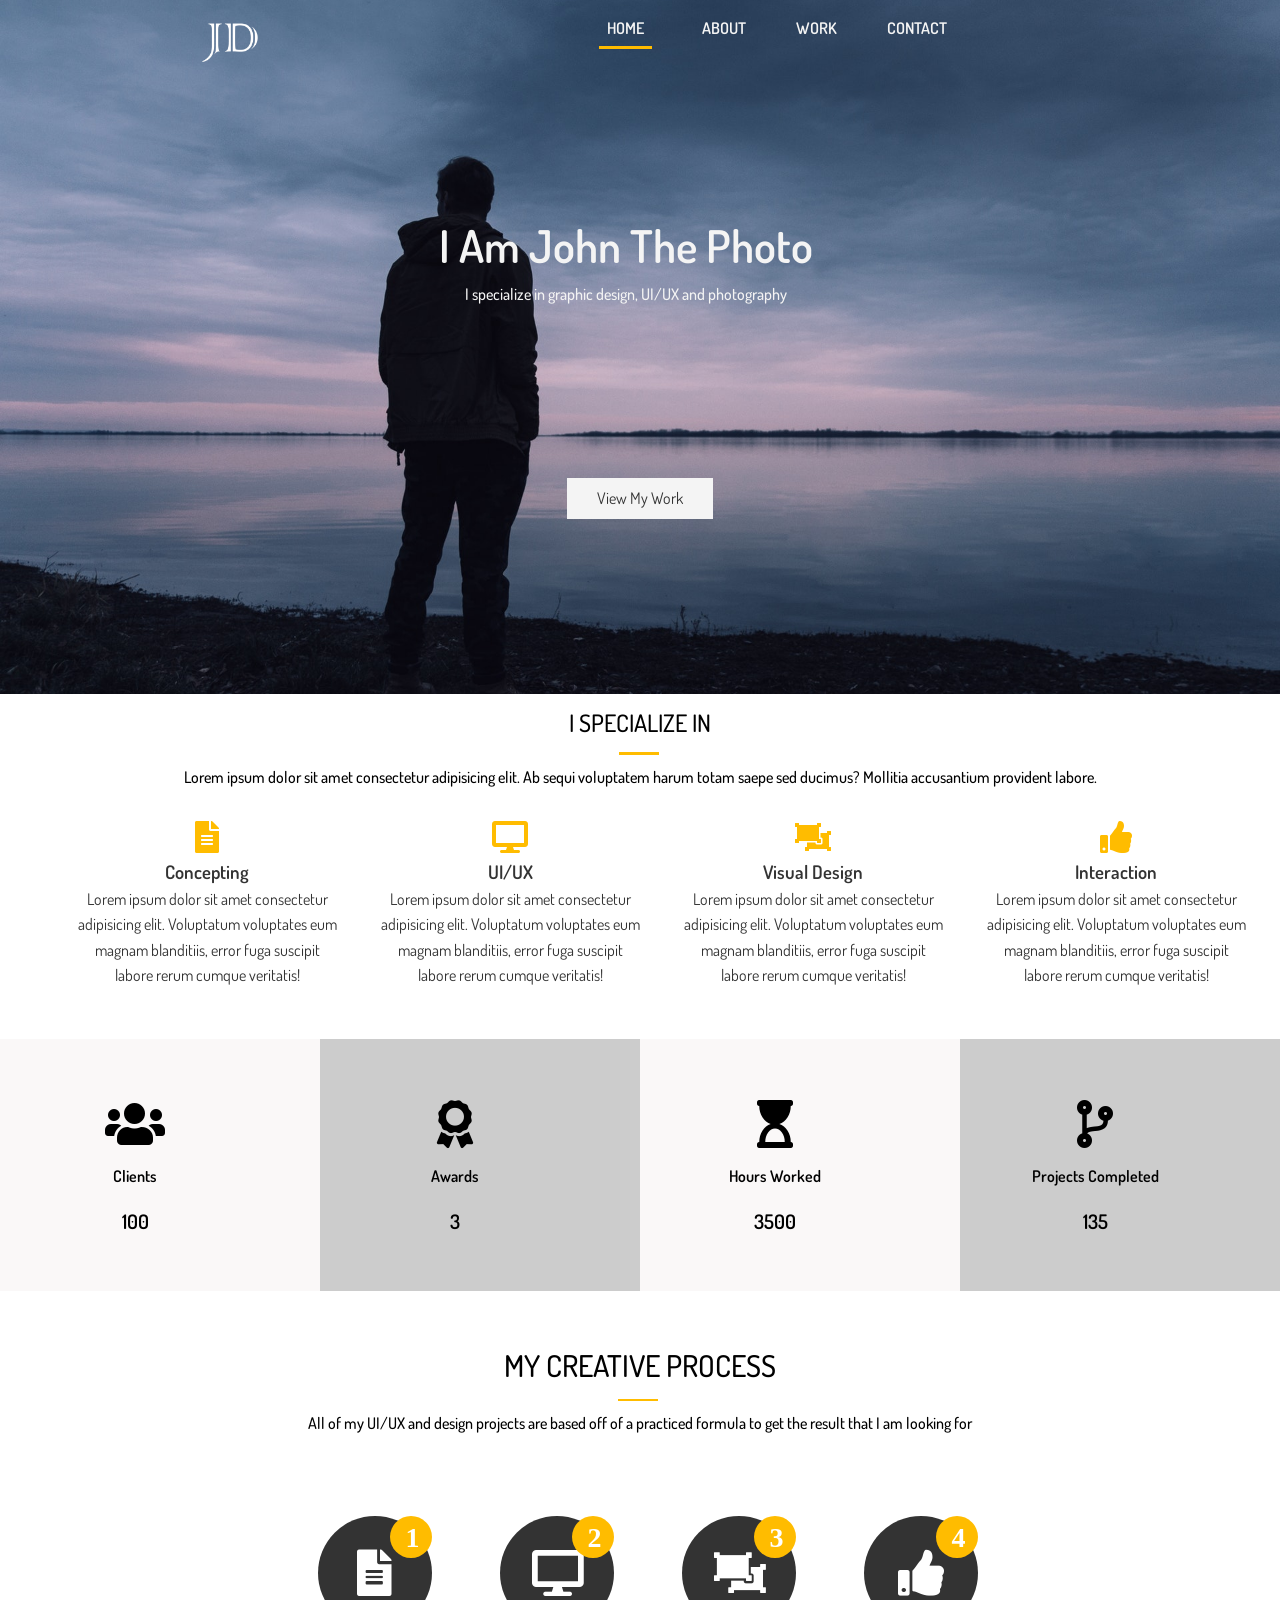
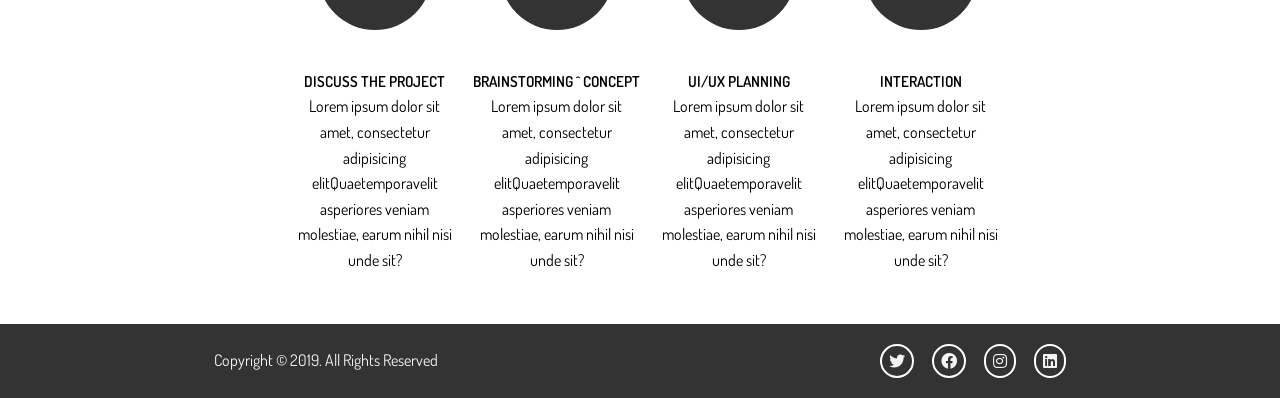
<file: index.html>
<!DOCTYPE html>
<html lang="en">
  <head>
    <meta charset="UTF-8" />
    <meta name="viewport" content="width=device-width, initial-scale=1.0" />
    <link
      rel="stylesheet"
      href="https://use.fontawesome.com/releases/v5.7.2/css/all.css"
      integrity="sha384-fnmOCqbTlWIlj8LyTjo7mOUStjsKC4pOpQbqyi7RrhN7udi9RwhKkMHpvLbHG9Sr"
      crossorigin="anonymous"
    />

    <link rel="preconnect" href="https://fonts.googleapis.com" />
    <link rel="preconnect" href="https://fonts.gstatic.com" crossorigin />
    <link
      href="https://fonts.googleapis.com/css2?family=Dosis:wght@200..800&display=swap"
      rel="stylesheet"
    />

    <link rel="stylesheet" href="./index.css" />
    <title>John Doe | UI/UX Designer & Photographer</title>
 
  </head>
  <body>
    <!-- Header -->
    <header id="header-home">
      <div class="container">
        <nav class="main-nav">
          <img src="./img/logo.png" alt="My Portfolio" id="logo" />
          <ul>
            <li><a href="./index.html" class="current">HOME</a></li>
            <li><a href="./about.html" class="about">ABOUT</a></li>
            <li><a href="./work.html">WORK</a></li>
            <li class="cut" ><a href="./contact.html">CONTACT</a></li>
          </ul>
        </nav>
        <div class="header-content">
          <h1>
            I Am John The
            <span
              class="txt-type"
              data-wait="3000"
              data-words='["Photographer", "Designer", "UI/UX Dev"]'
            ></span>
          </h1>
          <p class="lead">
            I specialize in graphic design, UI/UX and photography
          </p>
        </div>
      </div>
      <div class="btn">
        <a href="./work.html" class="btn-light">View My Work</a>
      </div>
    </header>
    <!-- Section A: Specilize -->
    <section class="text-center py-2" id="home-a">
      <div class="container">
        <div class="btn-two">
          <h1 class="section-titel">I SPECIALIZE IN</h1>
        <div class="bottom-line"></div>
        </div>
        <p class="lead">
          Lorem ipsum dolor sit amet consectetur adipisicing elit. Ab sequi
          voluptatem harum totam saepe sed ducimus? Mollitia accusantium
          provident labore.
        </p>
        <div class="specials">
          <div>
            <i class="fas fa-file-alt fa-2x"></i>
            <h3>Concepting</h3>
            <p>
              Lorem ipsum dolor sit amet consectetur adipisicing elit.
              Voluptatum voluptates eum magnam blanditiis, error fuga suscipit
              labore rerum cumque veritatis!
            </p>
          </div>
          <div>
            <i class="fas fa-desktop fa-2x"></i>
            <h3>UI/UX</h3>
            <p>
              Lorem ipsum dolor sit amet consectetur adipisicing elit.
              Voluptatum voluptates eum magnam blanditiis, error fuga suscipit
              labore rerum cumque veritatis!
            </p>
          </div>
          <div>
            <i class="fas fa-object-ungroup fa-2x"></i>
            <h3>Visual Design</h3>
            <p>
              Lorem ipsum dolor sit amet consectetur adipisicing elit.
              Voluptatum voluptates eum magnam blanditiis, error fuga suscipit
              labore rerum cumque veritatis!
            </p>
          </div>

          <div>
            <i class="fas fa-thumbs-up fa-2x"></i>
            <h3>Interaction</h3>
            <p>
              Lorem ipsum dolor sit amet consectetur adipisicing elit.
              Voluptatum voluptates eum magnam blanditiis, error fuga suscipit
              labore rerum cumque veritatis!
            </p>
          </div>
        </div>
      </div>
    </section>
    <!-- Section B: Stats -->
    <section id="home-b" class="text-center py-2">
      <div class="stats">
        <div class="light">
          <ul>
            <li><i class="fas fa-users fa-3x"></i></li>
            <li class="stats-title one">Clients</li>
            <li class="stats-number nan">100</li>
          </ul>
        </div>
        <div class="dark">
          <ul>
            <li><i class="fas fa-award fa-3x"></i></li>
            <li class="stats-title two">Awards</li>
            <li class="stats-number nab">3</li>
          </ul>
        </div>
        <div class="light">
          <ul>
            <li><i class="fas fa-hourglass-start fa-3x"></i></li>
            <li class="stats-title3 three">Hours Worked</li>
            <li class="stats-number">3500</li>
          </ul>
        </div>
        <div class="dark">
          <ul>
            <li><i class="fas fa-code-branch fa-3x"></i></li>
            <li class="stats-title3 four">Projects Completed</li>
            <li class="stats-number">135</li>
          </ul>
        </div>
      </div>
    </section>

    <!-- Section C:  Process -->

    <section id="home-c" class="text-center py-2">
      <div class="container-two">
        <div class="title">
          <div class="btn-three">
            <h1 class="section-title">My Creative Process</h1>
          <div class="bottom-line-two"></div>
          </div>
          <p class="lead">
            All of my UI/UX and design projects are based off of a practiced
            formula to get the result that I am looking for
          </p>
        </div>
        <div class="procces">
          <div>
            <i class="fas fa-file-alt fa-4x process-icon my-2">
              <div class="process-step">1</div>
            </i>
            <h3>Discuss The Project</h3>
            <p>
              Lorem ipsum dolor sit amet, consectetur adipisicing
              elitQuaetemporavelit asperiores veniam molestiae, earum nihil nisi
              unde sit?
            </p>
          </div>

          <div>
            <i class="fas fa-desktop fa-4x process-icon my-2">
              <div class="process-step">2</div>
            </i>
            <h3>Brainstorming ^ Concept</h3>
            <p>
              Lorem ipsum dolor sit amet, consectetur adipisicing
              elitQuaetemporavelit asperiores veniam molestiae, earum nihil nisi
              unde sit?
            </p>
          </div>

          <div>
            <i class="fas fa-object-ungroup fa-4x process-icon my-2">
              <div class="process-step">3</div>
            </i>
            <h3>UI/UX Planning</h3>
            <p>
              Lorem ipsum dolor sit amet, consectetur adipisicing
              elitQuaetemporavelit asperiores veniam molestiae, earum nihil nisi
              unde sit?
            </p>
          </div>
          <div>
            <i class="fas fa-thumbs-up fa-4x process-icon my-2">
              <div class="process-step">4</div>
            </i>
            <h3>Interaction</h3>
            <p>
              Lorem ipsum dolor sit amet, consectetur adipisicing
              elitQuaetemporavelit asperiores veniam molestiae, earum nihil nisi
              unde sit?
            </p>
          </div>
        </div>
      </div>
    </section>
    <!-- footer -->
    <footer id="main-footer">
      <div class="footer-content">
        <p>Copyright © 2019. All Rights Reserved</p>
        <div class="social">
          <i class="fab fa-twitter"></i>
          <i class="fab fa-facebook"></i>
          <i class="fab fa-instagram"></i>
          <i class="fab fa-linkedin"></i>
        </div>
      </div>
    </footer>
    <!-- Type Effect Tutorial: https://www.youtube.com/watch?v=POX3dT-pB4E -->
    <script src="./typewriter.js"></script>
  </body>
</html>
</file>
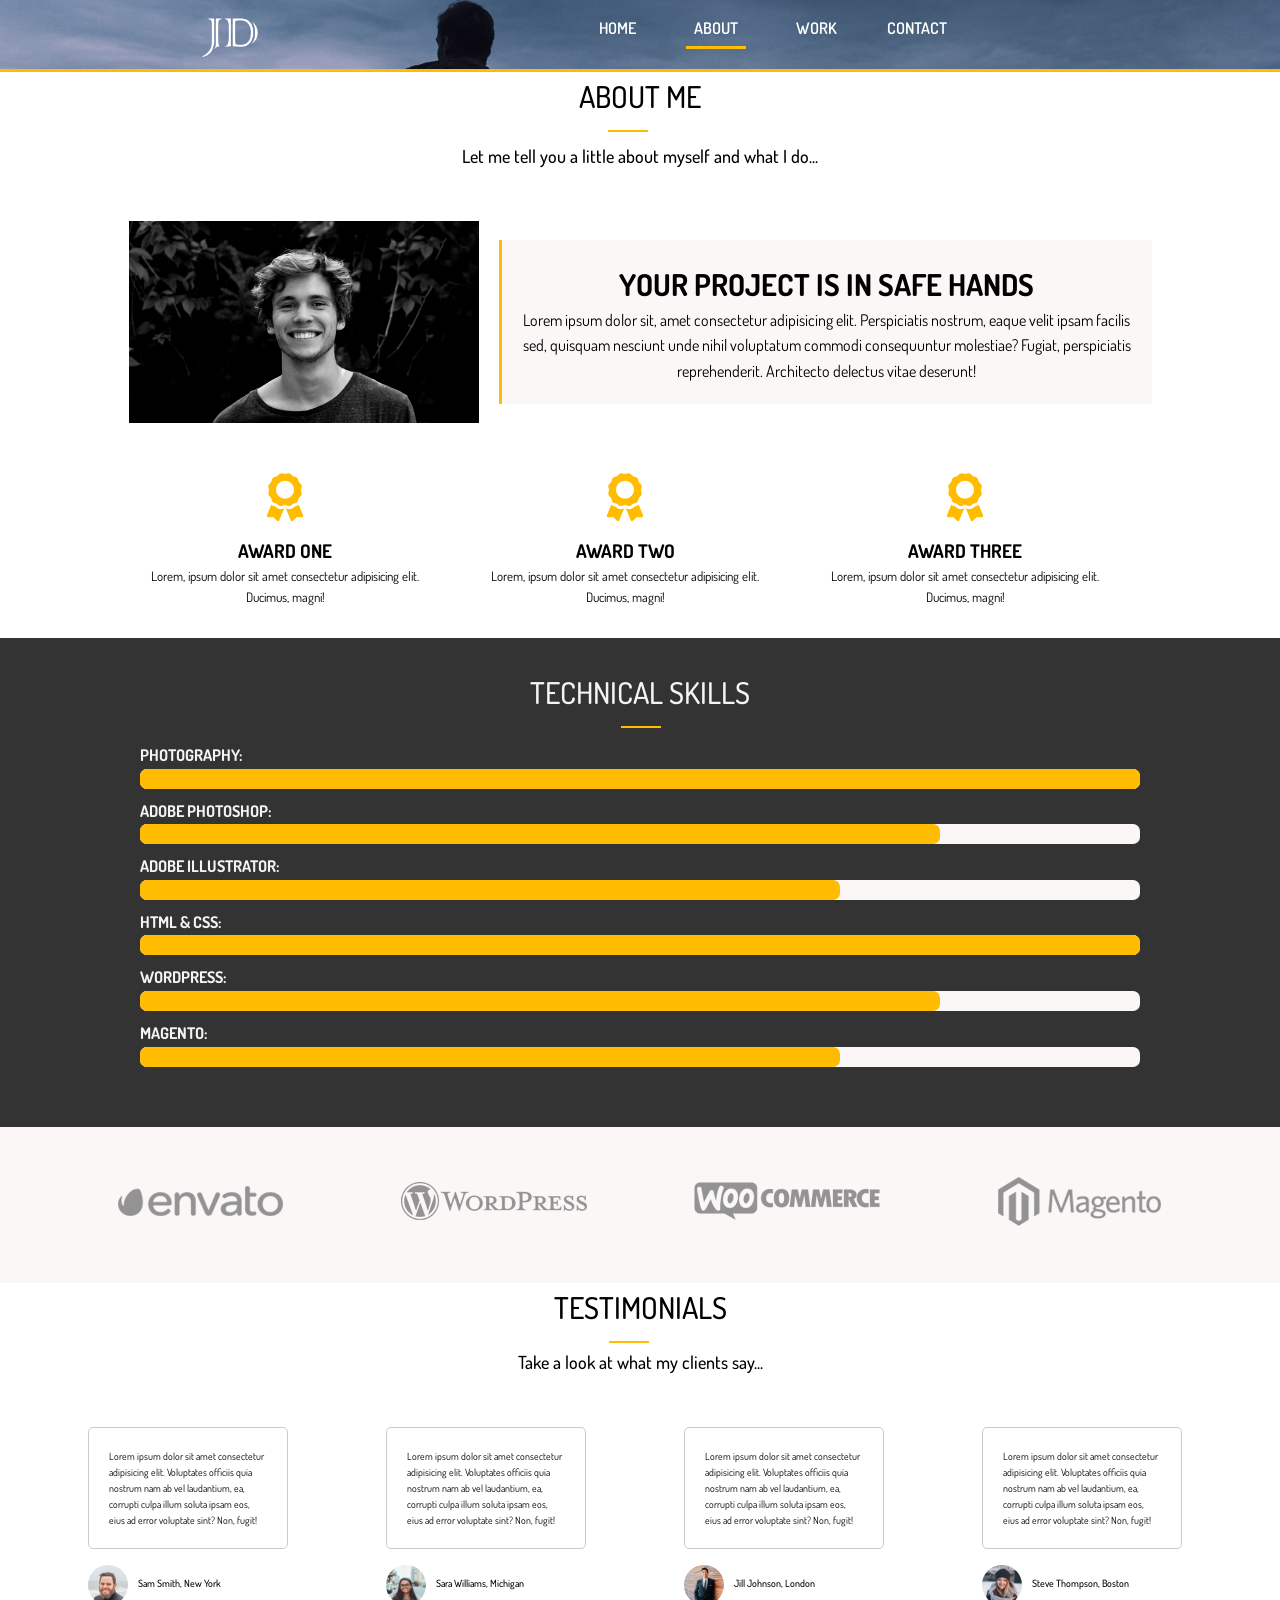
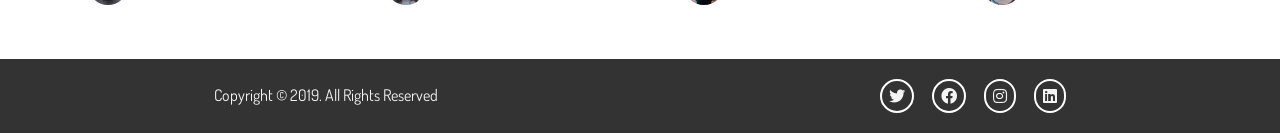
<file: about.html>
<!DOCTYPE html>
<html lang="en">
<head>
    <meta charset="UTF-8">
    <meta name="viewport" content="width=device-width, initial-scale=1.0">
     <link
      rel="stylesheet"
      href="https://use.fontawesome.com/releases/v5.7.2/css/all.css"
      integrity="sha384-fnmOCqbTlWIlj8LyTjo7mOUStjsKC4pOpQbqyi7RrhN7udi9RwhKkMHpvLbHG9Sr"
      crossorigin="anonymous"
    />
    <link
      href="https://fonts.googleapis.com/css?family=Dosis"
      rel="stylesheet"
    />
    <link rel="stylesheet" href="./about.css" />
    <title>About Me | UI/UX Designer & Photographer</title>
  </head>
  <body>
    <!-- Header -->
     <!-- Header -->
    <header id="header-home" class="header-homey">
      <div class="container">
        <nav class="main-nav">
          <img src="./img/logo.png" alt="My Portfolio" id="logo" />
          <ul>
            <li><a href="./index.html" >HOME</a></li>
            <li><a href="./about.html" class="current">ABOUT</a></li>
            <li><a href="./work.html">WORK</a></li>
            <li  class="cut" ><a href="./contact.html">CONTACT</a></li>
            
          </ul>
        </nav>
      </div>
    </header>

    <!-- Section A: Info -->
    <section id="about-a" class="text-center py-3">
      <div class="container">
        <div class="content">
            <h2 class="section-title">About Me</h2>
        <div class="bottom-line-three"></div>
        <p class="lead">
          Let me tell you a little about myself and what I do...
        </p>
        </div>
        <div class="about-info">
          <div class="about-my">
            <img src="img/about.jpg" alt="" class="bio-image" />
          <div class="bio bg-light">
            <h4>Your Project Is In Safe Hands</h4>
            <p>
              Lorem ipsum dolor sit, amet consectetur adipisicing elit.
              Perspiciatis nostrum, eaque velit ipsam facilis sed, quisquam
              nesciunt unde nihil voluptatum commodi consequuntur molestiae?
              Fugiat, perspiciatis reprehenderit. Architecto delectus vitae
              deserunt!
            </p>
          </div>
          </div>
          <div class="icons">
            <div class="award-1">
            <i class="fas fa-award fa-3x"></i>
            <h3>Award One</h3>
            <p>
              Lorem, ipsum dolor sit amet consectetur adipisicing elit. Ducimus,
              magni!
            </p>
          </div>
          <div class="award-2">
            <i class="fas fa-award fa-3x"></i>
            <h3>Award Two</h3>
            <p>
              Lorem, ipsum dolor sit amet consectetur adipisicing elit. Ducimus,
              magni!
            </p>
          </div>
          <div class="award-3">
            <i class="fas fa-award fa-3x"></i>
            <h3>Award Three</h3>
            <p>
              Lorem, ipsum dolor sit amet consectetur adipisicing elit. Ducimus,
              magni!
            </p>
          </div>
          </div>
        </div>
      </div>
    </section>

    <!-- Section B: Progress Bars -->
    <section id="about-b" class="bg-dark py-3">
      <div class="container">
        <div class="content-two">
            <h2 class="section-title">Technical Skills</h2>
        <div class="bottom-line-four"></div>
        </div>
        <div class="progress-list">
            <h4>Photography:</h4>
        <div class="progress">
          <div class="let-one" style="width:100%"></div>
        </div>
        <h4>Adobe Photoshop:</h4>
        <div class="progress">
          <div class="let" style="width:80%"></div>
        </div>
        <h4>Adobe Illustrator:</h4>
        <div class="progress">
          <div class="let" style="width:70%"></div>
        </div>
        <h4>HTML & CSS:</h4>
        <div class="progress">
          <div  class="let-one" style="width:100%"></div>
        </div>
        <h4>Wordpress:</h4>
        <div class="progress">
          <div class="let" style="width:80%"></div>
        </div>
        <h4>Magento:</h4>
        
        <div  class="progress">
          <div class="let" style="width:70%"></div>
        </div>
        </div>
        </div>
      </div>
    </section>

    <!-- Section C: Logos -->
    <section id="about-c" class="py-4 bg-light">
      <div class="container">
        <div class="about-logos">
          <img src="img/about-logos/logo-envato.png" alt="" />
          <img src="img/about-logos/logo-wordpress.png" alt="" />
          <img src="img/about-logos/logo-woocommerce.png" alt="" />
          <img src="img/about-logos/logo-magento.png" alt="" />
        </div>
      </div>
    </section>

    <!-- Section D: Testimonials -->
    <section id="about-d" class="py-4">
      <div class="container">
        <div class="content-three">
            <h2 class="section-title">Testimonials</h2>
        <div class="bottom-line-four"></div>
        <p class="lead text-center">Take a look at what my clients say...</p>
        </div>

        <div class="testimonials">
          <div>
            <p>
              Lorem ipsum dolor sit amet consectetur adipisicing elit.
              Voluptates officiis quia nostrum nam ab vel laudantium, ea,
              corrupti culpa illum soluta ipsam eos, eius ad error voluptate
              sint? Non, fugit!
            </p>
            <ul>
              <li><img src="img/testimonials//person1.jpg" alt="" /></li>
              <li class="top">Sam Smith, New York</li>
            </ul>
          </div>
          <div>
            <p>
              Lorem ipsum dolor sit amet consectetur adipisicing elit.
              Voluptates officiis quia nostrum nam ab vel laudantium, ea,
              corrupti culpa illum soluta ipsam eos, eius ad error voluptate
              sint? Non, fugit!
            </p>
            <ul>
              <li><img src="img/testimonials//person2.jpg" alt="" /></li>
              <li class="top">Sara Williams, Michigan</li>
            </ul>
          </div>
          <div>
            <p>
              Lorem ipsum dolor sit amet consectetur adipisicing elit.
              Voluptates officiis quia nostrum nam ab vel laudantium, ea,
              corrupti culpa illum soluta ipsam eos, eius ad error voluptate
              sint? Non, fugit!
            </p>
            <ul>
              <li><img src="img/testimonials//person3.jpg" alt="" /></li>
              <li class="top">Jill Johnson, London</li>
            </ul>
          </div>
          <div>
            <p>
              Lorem ipsum dolor sit amet consectetur adipisicing elit.
              Voluptates officiis quia nostrum nam ab vel laudantium, ea,
              corrupti culpa illum soluta ipsam eos, eius ad error voluptate
              sint? Non, fugit!
            </p>
            <ul>
              <li><img src="img/testimonials//person4.jpg" alt="" /></li>
              <li class="top">Steve Thompson, Boston</li>
            </ul>
          </div>
        </div>
      </div>
    </section>

    <!-- Footer -->
    <footer id="main-footer">
      <div class="footer-content">
        <p>Copyright &copy; 2019. All Rights Reserved</p>
        <div class="social">
          <i class="fab fa-twitter"></i>
          <i class="fab fa-facebook"></i>
          <i class="fab fa-instagram"></i>
          <i class="fab fa-linkedin"></i>
        </div>
      </div>
    </footer>

    
  </body>
</html>
</file>
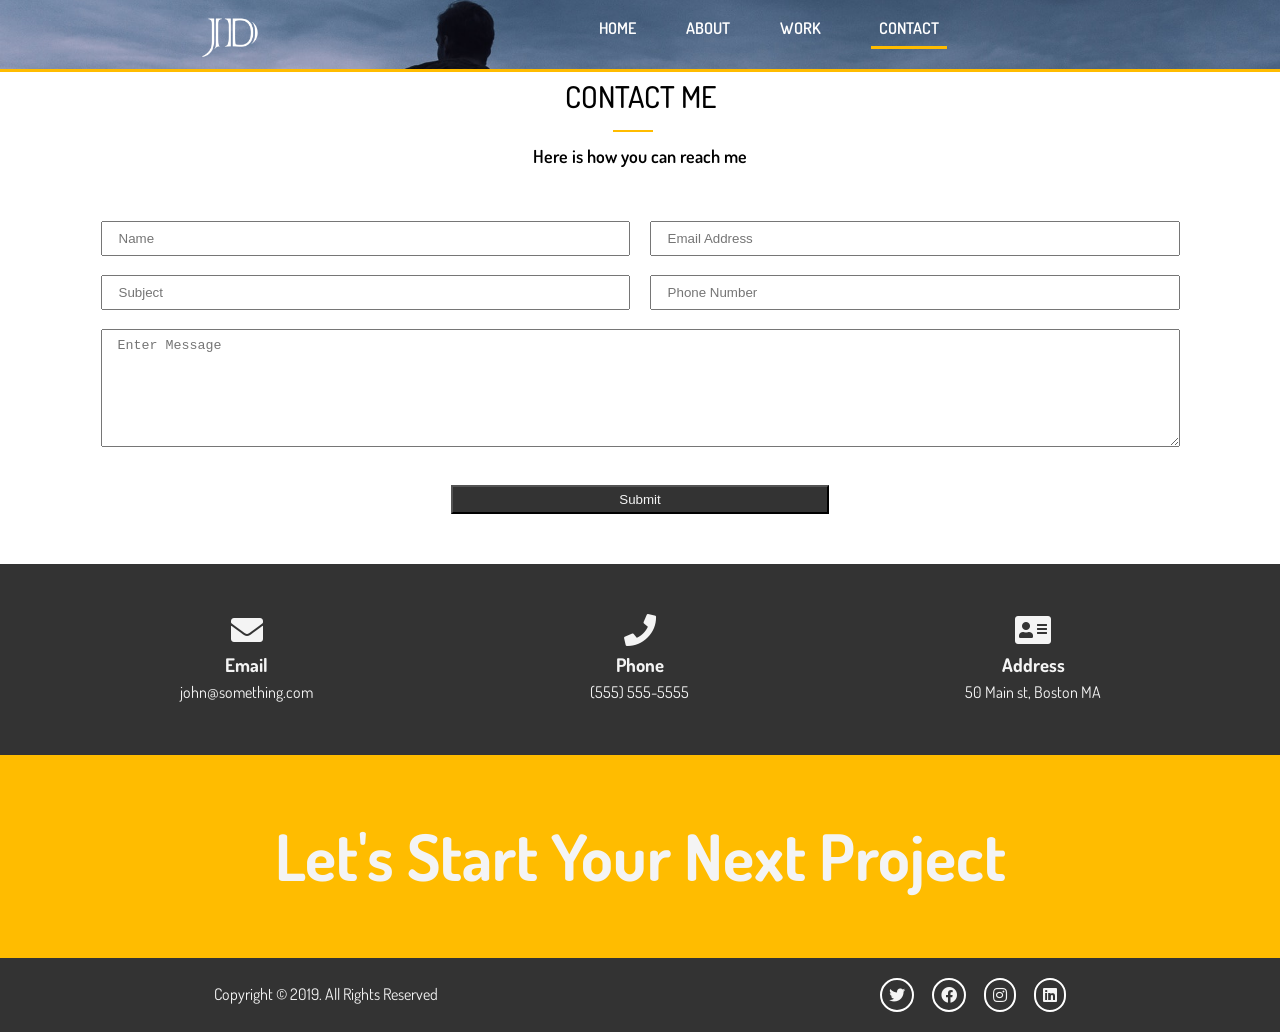
<file: contact.html>
<!DOCTYPE html>
<html lang="en">
  <head>
    <meta charset="UTF-8" />
    <meta name="viewport" content="width=device-width, initial-scale=1.0" />
    <meta http-equiv="X-UA-Compatible" content="ie=edge" />
    <link
      rel="stylesheet"
      href="https://use.fontawesome.com/releases/v5.7.2/css/all.css"
      integrity="sha384-fnmOCqbTlWIlj8LyTjo7mOUStjsKC4pOpQbqyi7RrhN7udi9RwhKkMHpvLbHG9Sr"
      crossorigin="anonymous"
    />
    <link
      href="https://fonts.googleapis.com/css?family=Dosis"
      rel="stylesheet"
    />
    <link rel="stylesheet" href="./contact.css">
    <title>Contact Me | UI/UX Designer & Photographer</title>
  </head>
  <body>
    <!-- Header -->
    <header id="header-home" class="header-homey">
      <div class="container">
        <nav class="main-nav">
          <img src="./img/logo.png" alt="My Portfolio" id="logo" />
          <ul>
            <li><a href="./index.html" >HOME</a></li>
            <li><a href="./about.html">ABOUT</a></li>
            <li><a href="./work.html"  >WORK</a></li>
            <li  class="cut" ><a href="./contact.html" class="current" target="_self">CONTACT</a></li>
            
          </ul>
        </nav>
      </div>
    </header>

    <!-- Section A: Contact Form -->
    <section id="contact-a" class="text-center py-3">
      <div class="container">
        <div class="content">
            <h2 class="section-title">Contact Me</h2>
        <div class="bottom-line-five"></div>
        <p class="lead">Here is how you can reach me</p>
        </div>
        <form method="POST" data-netlify="true" data-netlify-recaptcha="true">
          
          <div class="text-fields">
            <input
              type="text"
              class="text-input name-input"
              placeholder="Name"
              name="name"
            />
            <input
              type="text"
              class="text-input subject-input"
              placeholder="Subject"
              name="subject"
            />
            <input
              type="email"
              class="text-input email-input"
              placeholder="Email Address"
              name="email"
            />
            <input
              type="text"
              class="text-input phone-input"
              placeholder="Phone Number"
              name="phone"
            />
            <textarea
              class="text-input message-input"
              placeholder="Enter Message"
              name="message"
            ></textarea>
            <div class="my-2">
              <div data-netlify-recaptcha="true"></div>
            </div>
          </div>
          <div class="button">
            <button type="submit" class="btn-dark">Submit</button>
          </div>
        </form>
      </div>
    </section>

    <!-- Section B: Contact Info -->
    <section id="contact-b" class="py-3 bg-dark">
      <div class="container">
        <div class="contact-info">
          <div>
            <i class="fas fa-envelope fa-2x"></i>
            <h3>Email</h3>
            <p>john@something.com</p>
          </div>
          <div>
            <i class="fas fa-phone fa-2x"></i>
            <h3>Phone</h3>
            <p>(555) 555-5555</p>
          </div>
          <div>
            <i class="fas fa-address-card fa-2x"></i>
            <h3>Address</h3>
            <p>50 Main st, Boston MA</p>
          </div>
        </div>
      </div>
    </section>

    <!-- Section C: Tagline -->
    <section id="contact-c" class="bg-main py-4">
      <div class="container">
        <h1>Let's Start Your Next Project</h1>
      </div>
    </section>

    <!-- Footer -->
    <footer id="main-footer">
      <div class="footer-content container">
        <p>Copyright &copy; 2019. All Rights Reserved</p>
        <div class="social">
          <i class="fab fa-twitter"></i>
          <i class="fab fa-facebook"></i>
          <i class="fab fa-instagram"></i>
          <i class="fab fa-linkedin"></i>
        </div>
      </div>
    </footer>
   
  </body>
</html>
</file>
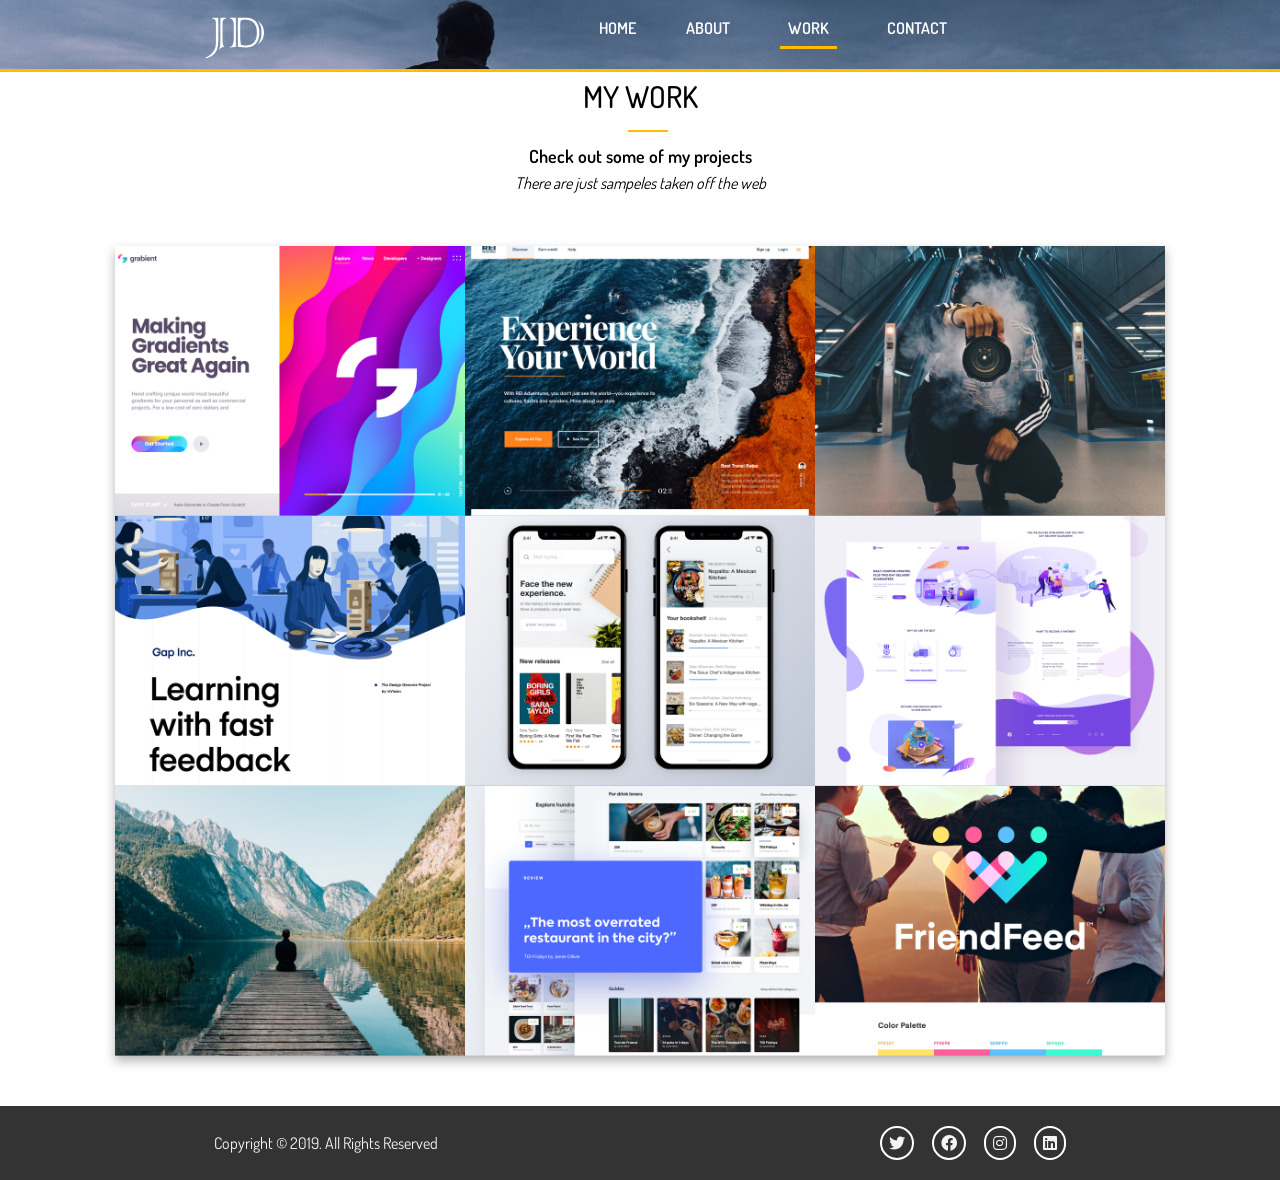
<file: work.html>
<!DOCTYPE html>
<html lang="en">
  <head>
    <meta charset="UTF-8" />
    <meta name="viewport" content="width=device-width, initial-scale=1.0" />
    <meta http-equiv="X-UA-Compatible" content="ie=edge" />
    <link
      rel="stylesheet"
      href="https://use.fontawesome.com/releases/v5.7.2/css/all.css"
      integrity="sha384-fnmOCqbTlWIlj8LyTjo7mOUStjsKC4pOpQbqyi7RrhN7udi9RwhKkMHpvLbHG9Sr"
      crossorigin="anonymous"
    />
    <link
      href="https://fonts.googleapis.com/css?family=Dosis"
      rel="stylesheet"
    />
    <link rel="stylesheet" href="./work.css" />
    <title>My Work | UI/UX Designer & Photographer</title>
  </head>
  <body>
    <!-- Header -->
    <header id="header-home" class="header-homey">
      <div class="container">
        <nav class="main-nav">
          <img src="./img/logo.png" alt="My Portfolio" id="logo" />
          <ul>
            <li><a href="./index.html" >HOME</a></li>
            <li><a href="./about.html">ABOUT</a></li>
            <li><a href="./work.html"  class="current">WORK</a></li>
            <li  class="cut" ><a href="./contact.html">CONTACT</a></li>
            
          </ul>
        </nav>
      </div>
    </header>

    <!-- Section A: Gallery -->
    <section id="work-a" class="text-center py-3">
      <div class="container">
       <div class="content">
         <h2 class="section-title">My Work</h2>
        <div class="bottom-line-five"></div>
        <p class="lead">
          Check out some of my projects
        </p>
        <p>
            <i>There are just sampeles taken off the web</i>
        </p>
       </div>
        <div class="items">
          <div class="item">
            <div class="item-image">
              <img src="img/items/item1.png" alt="" />
            </div>
            <div class="item-text">
              <div class="item-text-wrap">
                <p class="item-text-category">Design</p>
                <h2 class="item-text-title">Great Gradients</h2>
              </div>
            </div>
          </div>
          <div class="item">
            <div class="item-image">
              <img src="img/items/item2.png" alt="" />
            </div>
            <div class="item-text">
              <div class="item-text-wrap">
                <p class="item-text-category">UI/UX</p>
                <h2 class="item-text-title">World Experience</h2>
              </div>
            </div>
          </div>
          <div class="item">
            <div class="item-image">
              <img src="img/items/item3.png" alt="" />
            </div>
            <div class="item-text">
              <div class="item-text-wrap">
                <p class="item-text-category">Photography & Design</p>
                <h2 class="item-text-title">Vanishing</h2>
              </div>
            </div>
          </div>
          <div class="item">
            <div class="item-image">
              <img src="img/items/item4.png" alt="" />
            </div>
            <div class="item-text">
              <div class="item-text-wrap">
                <p class="item-text-category">Design</p>
                <h2 class="item-text-title">Gap INC</h2>
              </div>
            </div>
          </div>
          <div class="item">
            <div class="item-image">
              <img src="img/items/item5.png" alt="" />
            </div>
            <div class="item-text">
              <div class="item-text-wrap">
                <p class="item-text-category">Mobile UI Design</p>
                <h2 class="item-text-title">Face THe Experience</h2>
              </div>
            </div>
          </div>
          <div class="item">
            <div class="item-image">
              <img src="img/items/item6.png" alt="" />
            </div>
            <div class="item-text">
              <div class="item-text-wrap">
                <p class="item-text-category">Design Concept</p>
                <h2 class="item-text-title">Bezier Curves</h2>
              </div>
            </div>
          </div>
          <div class="item">
            <div class="item-image">
              <img src="img/items/item7.png" alt="" />
            </div>
            <div class="item-text">
              <div class="item-text-wrap">
                <p class="item-text-category">Photography</p>
                <h2 class="item-text-title">Dock Ponder</h2>
              </div>
            </div>
          </div>
          <div class="item">
            <div class="item-image">
              <img src="img/items/item8.png" alt="" />
            </div>
            <div class="item-text">
              <div class="item-text-wrap">
                <p class="item-text-category">Web Applications</p>
                <h2 class="item-text-title">Restaurant App</h2>
              </div>
            </div>
          </div>
          <div class="item">
            <div class="item-image">
              <img src="img/items/item9.png" alt="" />
            </div>
            <div class="item-text">
              <div class="item-text-wrap">
                <p class="item-text-category">Social Network Concept</p>
                <h2 class="item-text-title">FriendFeed</h2>
              </div>
            </div>
          </div>
        </div>
      </div>
    </section>

    <!-- Footer -->
    <footer id="main-footer">
      <div class="footer-content container">
        <p>Copyright &copy; 2019. All Rights Reserved</p>
        <div class="social">
          <i class="fab fa-twitter"></i>
          <i class="fab fa-facebook"></i>
          <i class="fab fa-instagram"></i>
          <i class="fab fa-linkedin"></i>
        </div>
      </div>
    </footer>
   
  </body>
</html>
</file>
<file: index.css>
* {
  margin: 0;
  padding: 0;
}

:root {
  --max-width: 1280px;
  --main-color: #ffbc00;
  --light-color: #f4f4f4;
  --medium-color: #ccc;
  --dark-color: #333;
}

body {
  font-family: "Dosis", serif;
  line-height: 1.6;
  background: #fff;
}

a {
  text-decoration: none;
  color: var(--light-color);
}

.btn-light {
  color: #333;
  background-color: #f4f4f4;
  display: inline-block;
  padding: 8px 30px;
  transition: all 0.5s;
  border: none;
  cursor: pointer;
  
  
}

#header-home {
  width: 100%;
  height: 694px;
  background: url(./img/showcase.jpg) no-repeat center center/contain;
  background-size: cover;
}

#logo {
  width: 60px;
  padding-left: 200px;
  padding-top: 10px;
}

nav {
  display: flex;
  justify-content: space-between;
}

ul {
  display: flex;
  margin-right: 283px;
  padding-top: 16px;
  font-weight: 400;
}

.current {
  border-bottom: #ffbc00 3px solid;
  text-decoration-color: #ffbc00;
  padding: 8px;
}
a:hover {
  border-bottom: #fff 3px solid;

  padding: 8px;
}
.about {
  color: var(--light-color);
}

ul li {
  padding-right: 50px;
  list-style: none;
  font-weight: 600;
}

.header-content {
  display: grid;
  justify-content: center;
  margin: 140px;
  margin-left: 112px;
}

.header-content h1 {
  font-size: 45px;
  font-weight: 600;
  color: var(--light-color);
}

.header-content p {
  text-align: center;
  color: var(--light-color);
}

.header-content button {
  width: 135px;
  padding: 10px;
  margin-left: 75px;

  border-color: white;
}
.btn{
  display: flex;
  justify-content: center;
  align-items: center;
}
.header-content .btn-light {
  color: var(--dark-color);
  font-size: 13px;
  font-weight: 600;
}

.section-titel {
  text-align: center;
  font-weight: 500;
  padding: 10px;
}

.bottom-line {
  background-color: var(--main-color);
  width: 40px;
  height: 3px;
    margin-left: 60px;
  margin-bottom: 10px;
}

.lead {
  text-align: center;
  font-weight: 500;
  margin-bottom: 30px;
}

.btn-light:hover {
  background-color: var(--main-color);
  color: var(--light-color);
  border: none;
}
.btn-two{
  display: grid;
  justify-content: center;
  align-items: center;
}
.specials {
  display: flex;
  justify-content: center;
  margin-bottom: 50px;
}

.specials div {
  width: 260px;
  margin-left: 43px;
  text-align: center;
  color: var(--dark-color);
}

.specials i {
  color: var(--main-color);
}

.specials h3 {
  color: var(--dark-color);
  font-weight: 600;
}

.stats {
  display: grid;
  grid-template-columns: repeat(4 , 1fr);
  margin-bottom: 50px;
}

.stats div {
  padding-top: 45px;
  padding-bottom: 45px;
  
  align-items: center;
  line-height: 2.5;
  text-align: center;
  
}

.stats .dark {
  background-color: var(--medium-color);
  text-align: center;
}

.stats .light {
  background-color: #faf8f8;
}

.stats ul {
  display: flex;
    flex-direction: column;
    justify-content: center;
    margin-right: 0 !important; 
     
}

.stats-title3 {
  white-space: nowrap;
}


.stats-number {
  font-size: 20px;
}

.title {
  display: grid;
  justify-content: center;
  align-items: center;
  text-align: center;
}

.title h1 {
  margin-bottom: 10px;
  font-weight: 500;
  font-size: 30px;
  text-transform: uppercase;
}

.bottom-line-two {
  background-color: var(--main-color);
  width: 40px;
  height: 2px;
  margin-left: 114px;
  margin-bottom: 10px;
}
#home-c .btn-three{
  display: grid;
  justify-content: center;
  align-items: center;
}
#home-c .procces {
  display: flex;
  justify-content: center;
  align-items: center;

  margin: 50px 276px;
}

.procces div {
  text-align: center;
  margin-left: 15px;
}

#home-c .process-step {
  position: absolute;
  top: 0;
  right: 0;
  font-size: 28px;
  background: #ffbc00;
  color: #fff;
  border-radius: 50%;
  height: 10px;
  width: 10px;
  line-height: 10px;
  padding: 1rem;
  transition: all 1s;
}

#home-c .process-icon {
  border-radius: 50%;
  background: #333;
  color: #fff;
  padding: 2rem;
  font-size: 46px;
  width: 50px;
  height: 50px;
  line-height: 50px;
  text-align: center;
  position: relative;
  transition: all 1s;
}

#home-c .process-icon:hover {
  background: #ffbc00;
  width: 70px;
  height: 70px;
  line-height: 70px;
}

#home-c .process-icon:hover .process-step {
  background: #333;
  color: #fff;
}

.procces div h3 {
  margin: 40px 0 0 0;
  font-weight: 600;
  font-size: 15px;
  text-transform: uppercase;
}

/* About Bage */

.procces div {
  font-size: 16px;
}

.footer-content {
  display: flex;
  padding: 20px 0;
  justify-content: space-around;
  align-items: center;
  background-color: var(--dark-color);
  color: var(--light-color);
}

.footer-content .social .fab {
  margin-left: 15px;
  padding: 7px;
  border-radius: 50px;
  border: #fff 2px solid;
}

.footer-content .fab:hover {
  background: #ffbc00;
}

@media (max-width: 1024px) {
  #logo {
    width: 60px;
    padding-left: 134px;
    padding-top: 5px;
  }

  ul {
    margin-right: 77px;
    padding-top: 14px;
  }

  .btn-light {
    left: 418px;
  }

  

  .specials div {
    width: 191px;
    margin-left: 22px;
    font-size: 14px;
  }

  

    #home-c .procces {
    margin: 0;
  }

  .procces p {
    font-size: 14px;
  }
}

@media (max-width: 800px) {
  #header-home {
    width:800px;
  }
  nav {
    justify-content: space-around;
  }
  #logo {
    padding-left: 40px;
  }
  .header-content {
    margin-left: 132px;
  }
  .btn-light {
    left: 337px;
  }

  .container {
    width:800px;
  }

  .text-center {
    width:800px;
  }

  
  ul {
    margin-right: 2px;
  }
  ul li {
    padding-right: 40px;
  }
 
  #home-c .procces {
    width:800px;
    margin: 0;
  }
  .footer-content {
    width:800px;
  }
}

@media (max-width: 500px) {
  .header-content,
  .btn-light {
            visibility: hidden;
              width: 100%;
              margin: 0;
              left: 0;
              padding: 0;
  }
  #header-home {
    width: 100%;
    
    height: 130px;
    border-bottom: 2px solid var(--main-color);
  }
  nav {
    display: grid;
  }
  #logo {
    padding-left: 154px;
    width: 76px;
    margin-left: 0px;
  }
    nav ul {
      padding-top: 5px;
      
    }
  ul .cut{
    padding-right: 0;
  }
               .container {
                   width: 100%;
                 }
  .section-titel {
    font-size: 23px;
  }
  .bottom-line {
    height: 3px;
    
  }
  .current {
    border-bottom: 2px solid var(--main-color);
  }
  .lead {
    padding: 0 29px;
  }
  .specials {
    display: grid;
  }
  .specials div {
    width: 271px;
    margin-left: 0px;
    font-size: 15px;
    padding-bottom: 20px;
  }
  .stats {
    display: grid;
      grid-template-columns: 100%
  }
.stats ul{
  font-size: large;
}
.stats div {
        width: 100%;
  padding-left: 0px;
}

  .text-center {
    width: 100%;
      
  }
  #home-c .procces {
    width: 100%;
    margin: 0;
    display: grid;
  }
    .procces div {
      
      margin-left: 0;
      padding-bottom: 50px;
    }
  
    .procces p {
      font-size: 20px;
    }
  .footer-content {
    width: 100%;
    display: grid;
  }
  .social{
    padding-top: 20px;
  }
}
</file>
<file: about.css>
* {
  margin: 0;
  padding: 0;
}

:root {
  --max-width: 1280px;
  --main-color: #ffbc00;
  --light-color: #f4f4f4;
  --medium-color: #ccc;
  --dark-color: #333;
}

body {
  font-family: "Dosis", serif;
  line-height: 1.6;
  background: #fff;
}

#header-home {
  background: url("./img/showcase.jpg") no-repeat 20% 30% / cover;
  height: 4.3rem;
  border-bottom: 3px solid #ffbc00;
}
#logo {
  width: 60px;
  padding-left: 200px;
  padding-top: 5px;
}
a {
  text-decoration: none;
  color: #fff;
}
nav {
  display: flex;
  justify-content: space-between;
}

nav ul {
  display: flex;
  margin-right: 283px;
  padding-top: 16px;
  font-weight: 400;
}

.current {
  border-bottom: #ffbc00 3px solid;
  text-decoration-color: #ffbc00;
  padding: 8px;
}

.about {
  color: var(--light-color);
}

.main-nav ul li {
  padding-right: 50px;
  list-style: none;
  font-weight: 600;
}

a:hover {
  border-bottom: #fff 3px solid;

  padding: 8px;
}


.content {
  display: grid;
  justify-content: center;
  align-items: center;
  text-align: center;
  margin-bottom: 50px;
}

.section-title {
  margin-bottom: 10px;
  font-weight: 500;
  font-size: 30px;
  text-transform: uppercase;
}
.lead {
  font-size: 18px;
  font-weight: 500;
}
.bottom-line-three {
  background-color: var(--main-color);
  width: 40px;
  height: 2px;
  margin-left: 146px;
  margin-bottom: 10px;
}
.about-my {
  display: flex;
      justify-content: center;
        align-items: center;
  
  margin-bottom: 50px;
}
.about-my .bio-image {
  width: 350px;
  padding-right: 20px;
}
.about-my h4 {
  font-size: 30px;
  text-transform: uppercase;
}
.about-my .bio {
  width: 610px;
  padding: 20px;
  background-color: #fbf7f7;
  border-left: #ffbc00 3px solid;
  text-align: center;
}
.icons {
  display: flex;
  justify-content: center;
  align-items: center;
  margin-bottom: 30px;
}
.icons div {
  width: 310px;
  text-align: center;
  padding-right: 30px;
}
.icons h3 {
  text-transform: uppercase;
}
.icons i {
  color: var(--main-color);
  padding-bottom: 15px;
}
.icons p {
  font-size: 13px;
}
#about-b {
  background-color: var(--dark-color);
}
#about-b .container {
  padding-bottom: 20px;
  display: grid;
    justify-content: center;
    align-items: center;
}
.content-two {
  display: grid;
  justify-content: center;
  align-items: center;
  text-align: center;
  margin-bottom: 10px;
}
.content-two h2 {
  color: var(--light-color);
  margin-top: 30px;
}
.bottom-line-four {
  background-color: var(--main-color);
  width: 40px;
  height: 2px;
  margin-left: 91px;
  margin-bottom: 5px;
}
.progress-list {
  
  margin-bottom: 30px;
}
.progress {
  margin-bottom: 10px;
  width: 1000px;
  height: 20px;
  background-color: #fbf7f7;
  border-radius: 7px;
}
.progress .let-one {
  width: 100%;
  background-color: var(--main-color);
  height: 20px;
  border-radius: 7px;
}
.progress .let {
  background-color: var(--main-color);
  height: 20px;
  border-radius: 7px;
}
.progress-list h4 {
  color: var(--light-color);
  text-transform: uppercase;
}
#about-c {
  display: flex;
  justify-content: center;
  align-items: center;
  background-color: #fbf7f7;
}

.about-logos img {
  padding: 50px;
}
.content-three {
  display: grid;
  justify-content: center;
  align-items: center;
  text-align: center;
  margin-bottom: 50px;
}
.testimonials {
  display: flex;
  justify-content: space-evenly;
  align-items: center;
  margin-bottom: 50px;
}
.testimonials div {
  width: 200px;
  padding-right: 10px;
}
.testimonials p {
  font-size: 10px;
  padding: 20px;
  border: #cdc9c9 solid 1px;
  border-radius: 5px;
}
.testimonials img {
  width: 40px;
  border-radius: 50%;
  margin-right: 10px;
}
.testimonials ul {
  font-size: 10px;
  display: flex;
  margin-right: 9px;
  padding-top: 16px;
  font-weight: 500;
  list-style: none;
  text-align: center;
}
.testimonials .top {
  position: relative;
  top: 10px;
}

.footer-content {
  display: flex;
  padding: 20px 0;
  justify-content: space-around;
  align-items: center;
  background-color: var(--dark-color);
  color: var(--light-color);
}

.footer-content .social .fab {
  margin-left: 15px;
  padding: 7px;
  border-radius: 50px;
  border: #fff 2px solid;
}

.footer-content .fab:hover {
  background: #ffbc00;
}
@media (max-width: 1024px) {
  nav ul {
    margin-right: 0;
  }
  .content {
    margin-left: 81px;
    margin-top: 30px;
  }

  .about-my {
    padding-left: 53px;
  }
  .icons {
    margin-left: 47px;
  }
  .progress-list {
    
  }
  .progress {
    width: 850px;
  }
  .about-logos img {
    padding: 28px;
  }
}
@media (max-width: 800px) {
  .progress {
    width: 593px;
  }
  .about-logos {
    margin-left: 142px;
  }
  .testimonials {
    width: 700px;
    margin-left: 42px;
  }
}

@media (max-width: 500px) {
 

  #header-home {
  width: 100%;
    height: 130px;
    border-bottom: 2px solid var(--main-color);
  }

  nav {
    display: grid;
  }

  #logo {
    padding-left: 154px;
    width: 76px;
    margin-left: 0px;
  }

  .main-nav ul li {
  padding-right: 37px;

  }

 nav ul {
   padding-top: 5px;
     margin-left: 37px;
 }
  
     ul .cut {
       padding-right: 0 !important;
     }
  .about-my {
    display: grid;
    padding-left: 0px;
  }
  .about-my .bio {
    width: 309px;
    border-left: #ffbc00 4px solid;
  }
  .icons {
    margin-left: 8px;
    display: grid;
  }
  .progress {
    width: 278px;
  }
  
  .about-logos{
        margin-left: 70px;

}
.testimonials{
  width: 100%;
        margin-left: 0px;
        display: grid;
}
.testimonials div {
    width: 272px;
    padding-right: 0px;
    margin-bottom: 50px;
}
.testimonials p {
    font-size: 14px;
}
.testimonials .top {
    font-size: 12px;
}
.footer-content {
    width: 100%;
    display: grid;
}

.social {
    padding-top: 20px;
}

.content{
    margin-left: 0px;
}
 .about-my .bio-image {
   padding-right: 0;
 }
.about-my{
                
                    justify-content: center;
}
            .icons{
                margin-left: 39px;
            }
           
          }
</file>
<file: contact.css>
* {
  margin: 0;
  padding: 0;
}

:root {
  --max-width: 1280px;
  --main-color: #ffbc00;
  --light-color: #f4f4f4;
  --medium-color: #ccc;
  --dark-color: #333;
}

body {
  font-family: "Dosis", serif;
  line-height: 1.6;
  background: #fff;
}

#header-home {
  background: url("./img/showcase.jpg") no-repeat 20% 30% / cover;
  height: 4.3rem;
  border-bottom: 3px solid #ffbc00;
}

#logo {
  width: 60px;
  padding-left: 200px;
  padding-top: 5px;
}

a {
  text-decoration: none;
  color: #fff;
}

nav {
  display: flex;
  justify-content: space-between;
}

img {
  width: 350px;
}

nav ul {
  display: flex;
  margin-right: 283px;
  padding-top: 16px;
  font-weight: 400;
}

.current {
  border-bottom: #ffbc00 3px solid;
  text-decoration-color: #ffbc00;
  padding: 8px;
}

.about {
  color: var(--light-color);
}

.main-nav ul li {
  padding-right: 50px;
  list-style: none;
  font-weight: 600;
}

a:hover {
  border-bottom: #fff 3px solid;

  padding: 8px;
}

.content {
  display: grid;
  justify-content: center;
  align-items: center;
  text-align: center;
  margin-bottom: 50px;
}

.section-title {
  margin-bottom: 10px;
  font-weight: 500;
  font-size: 30px;
  text-transform: uppercase;
}

.lead {
  font-size: 18px;
  font-weight: 600;
}

.bottom-line-five {
  background-color: var(--main-color);
  width: 40px;
  height: 2px;
  margin-left: 80px;
  margin-bottom: 10px;
}

#contact-a .text-fields {
  display: grid;
  grid-template-areas: "name email" "subject phone" "message message";
  grid-gap: 1.2rem;
  margin-bottom: 1.2rem;
  align-items: center;
  width: 1079px;
  
}
#contact-a .container{
  display: grid;
  justify-content: center;
  align-items: center;
}
#contact-a .text-fields .name-input {
  grid-area: name;
}

#contact-a .text-fields .subject-input {
  grid-area: subject;
}

#contact-a .text-fields .email-input {
  grid-area: email;
}

#contact-a .text-fields .phone-input {
  grid-area: phone;
}

#contact-a .text-fields .message-input {
  grid-area: message;
  height: 100px;
}

#contact-a .text-fields .text-input {
  padding: 0.5rem 1rem;
}

#contact-a button[type="submit"] {
  width: 35%;
  padding: 5px;
 
  background-color: #333;
  color: var(--light-color);
  margin-bottom: 50px;
}
.button{
  display: flex;
  flex-direction: column;
  justify-content: center;
  align-items: center;
}
#contact-b .contact-info {
  display: grid;
  grid-template-columns: repeat(3, 1fr);
  text-align: center;
  background-color: var(--dark-color);
  color: var(--light-color);
  padding: 50px;
}

#contact-c h1 {
  text-align: center;
  font-size: 4rem;
  background-color: var(--main-color);
  color: var(--light-color);
  padding: 50px;
}

.footer-content {
  display: flex;
  padding: 20px 0;
  justify-content: space-around;
  align-items: center;
  background-color: var(--dark-color);
  color: var(--light-color);
}

.footer-content .social .fab {
  margin-left: 15px;
  padding: 7px;
  border-radius: 50px;
  border: #fff 2px solid;
}

.footer-content .fab:hover {
  background: #ffbc00;
}
@media (max-width: 1024px) {
  nav ul {
    margin-right: 0;
  }

  #contact-a .text-fields {
    width: 883px;
    margin-left: 69px;
  }
  #contact-a button[type="submit"] {
    left: 335px;
  }
}
@media (max-width: 800px) {
  #contact-a .text-fields {
    width: 696px;
    margin-left: 35px;
  }
  #contact-a button[type="submit"] {
    left: 241px;
  }
}
@media (max-width: 500px) {
  #header-home {
    width: 100%;
    height: 130px;
    border-bottom: 2px solid var(--main-color);
  }

  nav {
    display: grid;
  }

  #logo {
    padding-left: 154px;
    width: 76px;
    margin-left: 0px;
  }

.main-nav ul li {
  padding-right: 37px;

  }

 nav ul {
   padding-top: 5px;
     margin-left: 37px;
 }

 ul .cut {
  padding-right: 0 !important;
 }
  #contact-a .text-fields {
    width: 230px;
    margin-left: 45px;
    display: flex;
    flex-direction: column;
  }
  #contact-a button[type="submit"] {
    left: 120px;
  }
  
  #contact-a .text-fields .text-input {
    padding-right: 130px;
    border: none;
  }
  #contact-b .contact-info div {
        margin-bottom: 50px;
  }
  #contact-b .contact-info{
    display: flex;
    flex-direction: column;
  }
  .footer-content {
      width: 100%;
      display: grid;
  }

  .social {
      padding-top: 20px;
  }
}
</file>
<file: work.css>
* {
  margin: 0;
  padding: 0;
}

:root {
  --max-width: 1280px;
  --main-color: #ffbc00;
  --light-color: #f4f4f4;
  --medium-color: #ccc;
  --dark-color: #333;
}

body {
  font-family: "Dosis", serif;
  line-height: 1.6;
  background: #fff;
}

#header-home {
  background: url("./img/showcase.jpg") no-repeat 20% 30% / cover;
  height: 4.3rem;
  border-bottom: 3px solid #ffbc00;
}

#logo {
  width: 60px;
  padding-left: 200px;
  padding-top: 5px;
}

a {
  text-decoration: none;
  color: #fff;
}

nav {
  display: flex;
  justify-content: space-between;
}
img {
  width: 350px;
  transform: scale(1.05);
}

nav ul {
  display: flex;
  margin-right: 283px;
  padding-top: 16px;
  font-weight: 400;
}

.current {
  border-bottom: #ffbc00 3px solid;
  text-decoration-color: #ffbc00;
  padding: 8px;
}

.about {
  color: var(--light-color);
}

.main-nav ul li {
  padding-right: 50px;
  list-style: none;
  font-weight: 600;
}

a:hover {
  border-bottom: #fff 3px solid;

  padding: 8px;
}
.content {
  display: grid;
  justify-content: center;
  align-items: center;
  text-align: center;
  margin-bottom: 50px;
}

.section-title {
  margin-bottom: 10px;
  font-weight: 500;
  font-size: 30px;
  text-transform: uppercase;
}

.lead {
  font-size: 18px;
  font-weight: 600;
}

.bottom-line-five {
  background-color: var(--main-color);
  width: 40px;
  height: 2px;
  margin-left: 113px;
  margin-bottom: 10px;
}
#work-a .container{
  display: grid;
    justify-content: center;
    align-items: center;
}
.items {
  margin-bottom: 50px;
  width: 1050px;
  display: flex;
  flex-wrap: wrap;
  justify-content: center;
  align-items: center;
  
  box-shadow: 0 5px 10px 0 rgba(0, 0, 0, 0.3);
}
.item {
  position: relative;
  background: #ffbc00;
  overflow: hidden;
}

.item::after {
  content: "";
  position: absolute;
  display: block;
  background: inherit;
  opacity: 0.9;
  top: 0;
  left: 0;
  width: 100%;
  height: 100%;
  transform: scale(2) translateX(-75%) translateY(-75%) rotate(-28deg);
  transition: transform 3s cubic-bezier(0.2, 1, 0.3, 1);
}
.item:hover:after {
  transform: scale(2) translateX(0) translateY(0) rotate(-28deg);
}
.item:hover .item-image {
  transform: scale(1.2);
}

.item:hover .item-text {
  opacity: 1;
  transform: translateY(0);
}

.item-image {
  height: auto;
  transform: translateZ(0);
  display: block;
  transition: transform 750ms cubic-bezier(0.2, 1, 0.3, 1);
}
.item-text {
  position: absolute;
  top: 0;
  left: 0;
  bottom: 0;
  right: 0;
  opacity: 0;
  text-align: center;
  z-index: 1;
  color: #fff;
  transform: translateY(-20%);
  transition: opacity 500ms cubic-bezier(0.2, 1, 0.3, 1),
    transform 500ms cubic-bezier(0.2, 1, 0.3, 1);
  transition-delay: 300ms;
}
.item-text-wrap {
  position: absolute;
  width: 100%;
  top: 50%;
  transform: translateY(-50%);
}

.item-text-title {
  font-size: 2rem;
  padding: 0 1rem;
  margin: 5px 0 0 0;
}
.item-text-category {
  text-transform: uppercase;
  font-size: 1.2rem;
  opacity: 0.7;
  margin: 0;
}

.footer-content {
  display: flex;
  padding: 20px 0;
  justify-content: space-around;
  align-items: center;
  background-color: var(--dark-color);
  color: var(--light-color);
}

.footer-content .social .fab {
  margin-left: 15px;
  padding: 7px;
  border-radius: 50px;
  border: #fff 2px solid;
}

.footer-content .fab:hover {
  background: #ffbc00;
}

@media (max-width: 1024px) {
  nav ul {
    margin-right: 0;
  }
  .items {
    width: 890px;
    
  }
  img {
    width: 296px;
  }
}
@media (max-width: 800px) {
  .items {
    width: 725px;
   
  }
  img {
    width: 241px;
  }
}
@media (max-width: 500px) {
  #header-home {
    width: 100%;
    height: 130px;
    border-bottom: 2px solid var(--main-color);
  }

  

  #logo {
    padding-left: 154px;
    width: 76px;
    margin-left: 0px;
  }

nav {
  display: grid;
}
.main-nav ul li {
  padding-right: 37px;

  }

 nav ul {
   padding-top: 5px;
     margin-left: 37px;
 }

 ul .cut {
  padding-right: 0 !important;
 }
.container .none{
  padding-right: 0;
}
  
  .items {
    width: 375px;
   
  }
  .footer-content {
    width: 100%;
    display: grid;
  }
  .social {
    padding-top: 20px;
  }
}
</file>
